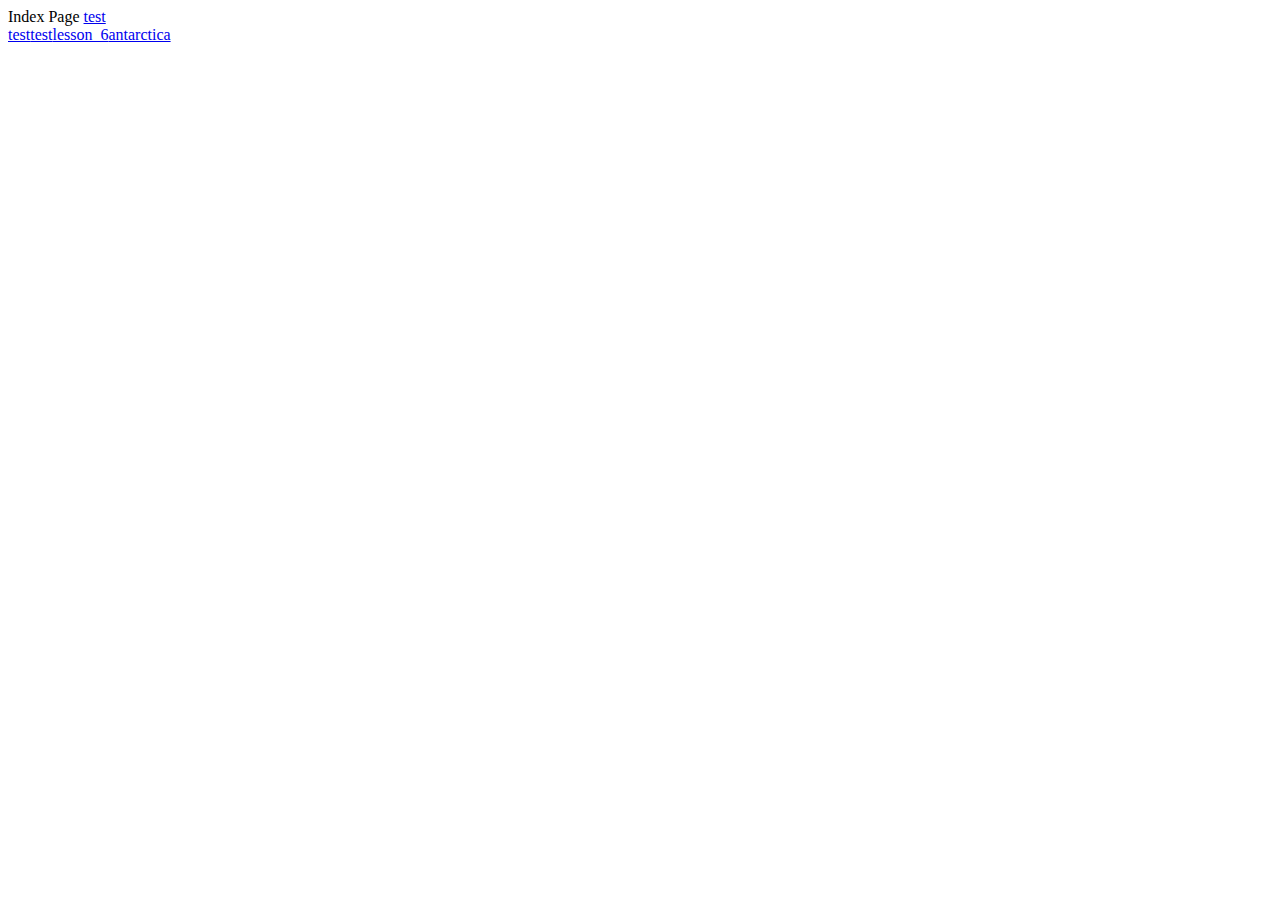
<file: src/index/index.html>
<!DOCTYPE html>
<html lang="en">
  <head>
    <meta charset="UTF-8" />
    <meta
      name="viewport"
      content="width=device-width, user-scalable=no, initial-scale=1.0, maximum-scale=1.0, minimum-scale=1.0"
    />
    <meta http-equiv="X-UA-Compatible" content="ie=edge" />
    <script src="http://localhost:35729/livereload.js"></script>
  </head>
  <body>
    Index Page
    <a href="./test.html" data-testid="test">test</a>
    <div id="root"></div>
  <a href='./test.html' data-testid='test'>test</a><a href='./test.html' data-testid='test'>test</a><a href='./lesson_6.html' data-testid='lesson_6'>lesson_6</a><a href='./antarctica.html' data-testid='antarctica'>antarctica</a></body>
</html>
</file>
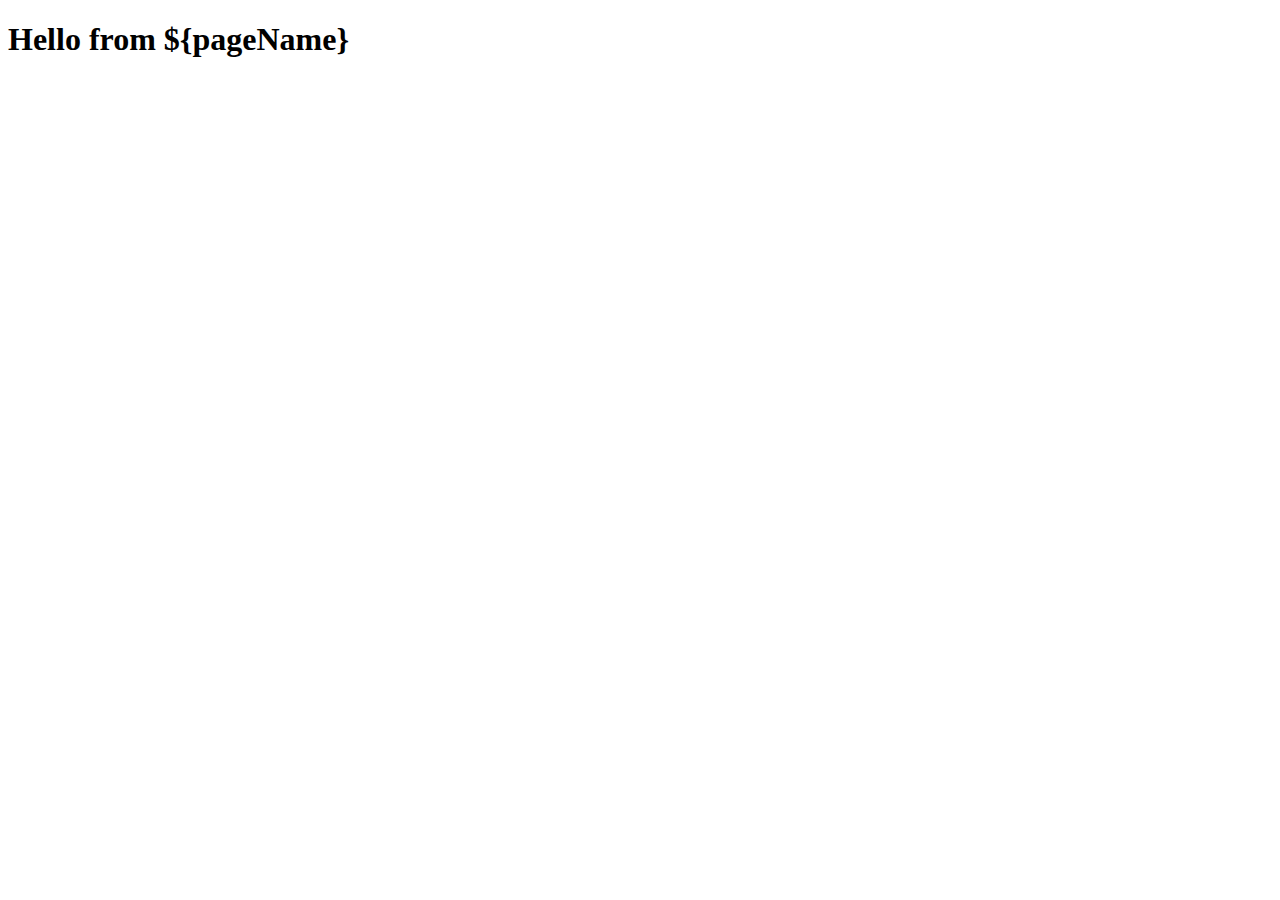
<file: templates/base.html>
<!DOCTYPE html>
<html lang="en">
<head>
  <meta charset="UTF-8">
  <meta name="viewport"
        content="width=device-width, user-scalable=no, initial-scale=1.0, maximum-scale=1.0, minimum-scale=1.0">
  <meta http-equiv="X-UA-Compatible" content="ie=edge">
  <script src="http://localhost:35729/livereload.js"></script>
  <title key='title'></title>
</head>
<body>
  <h1>Hello from ${pageName}</h1>
</body>
</html>
</file>
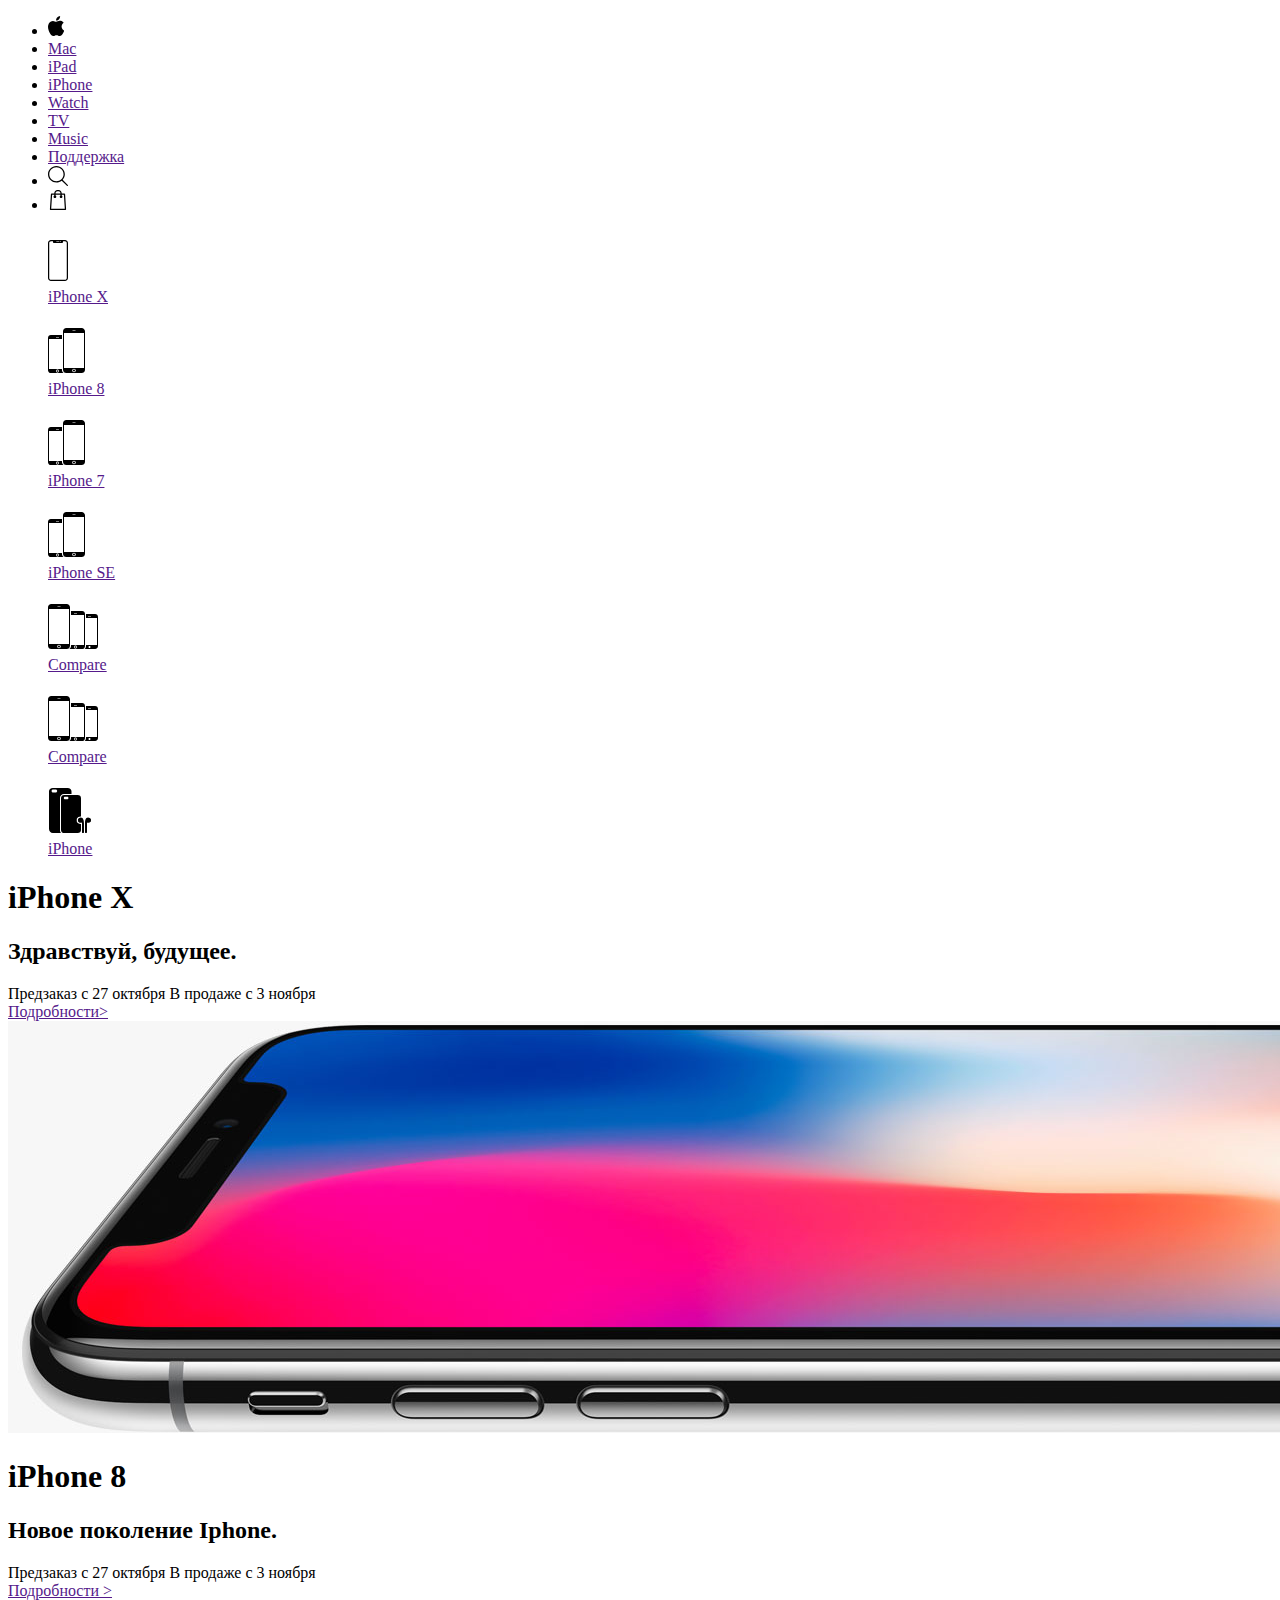
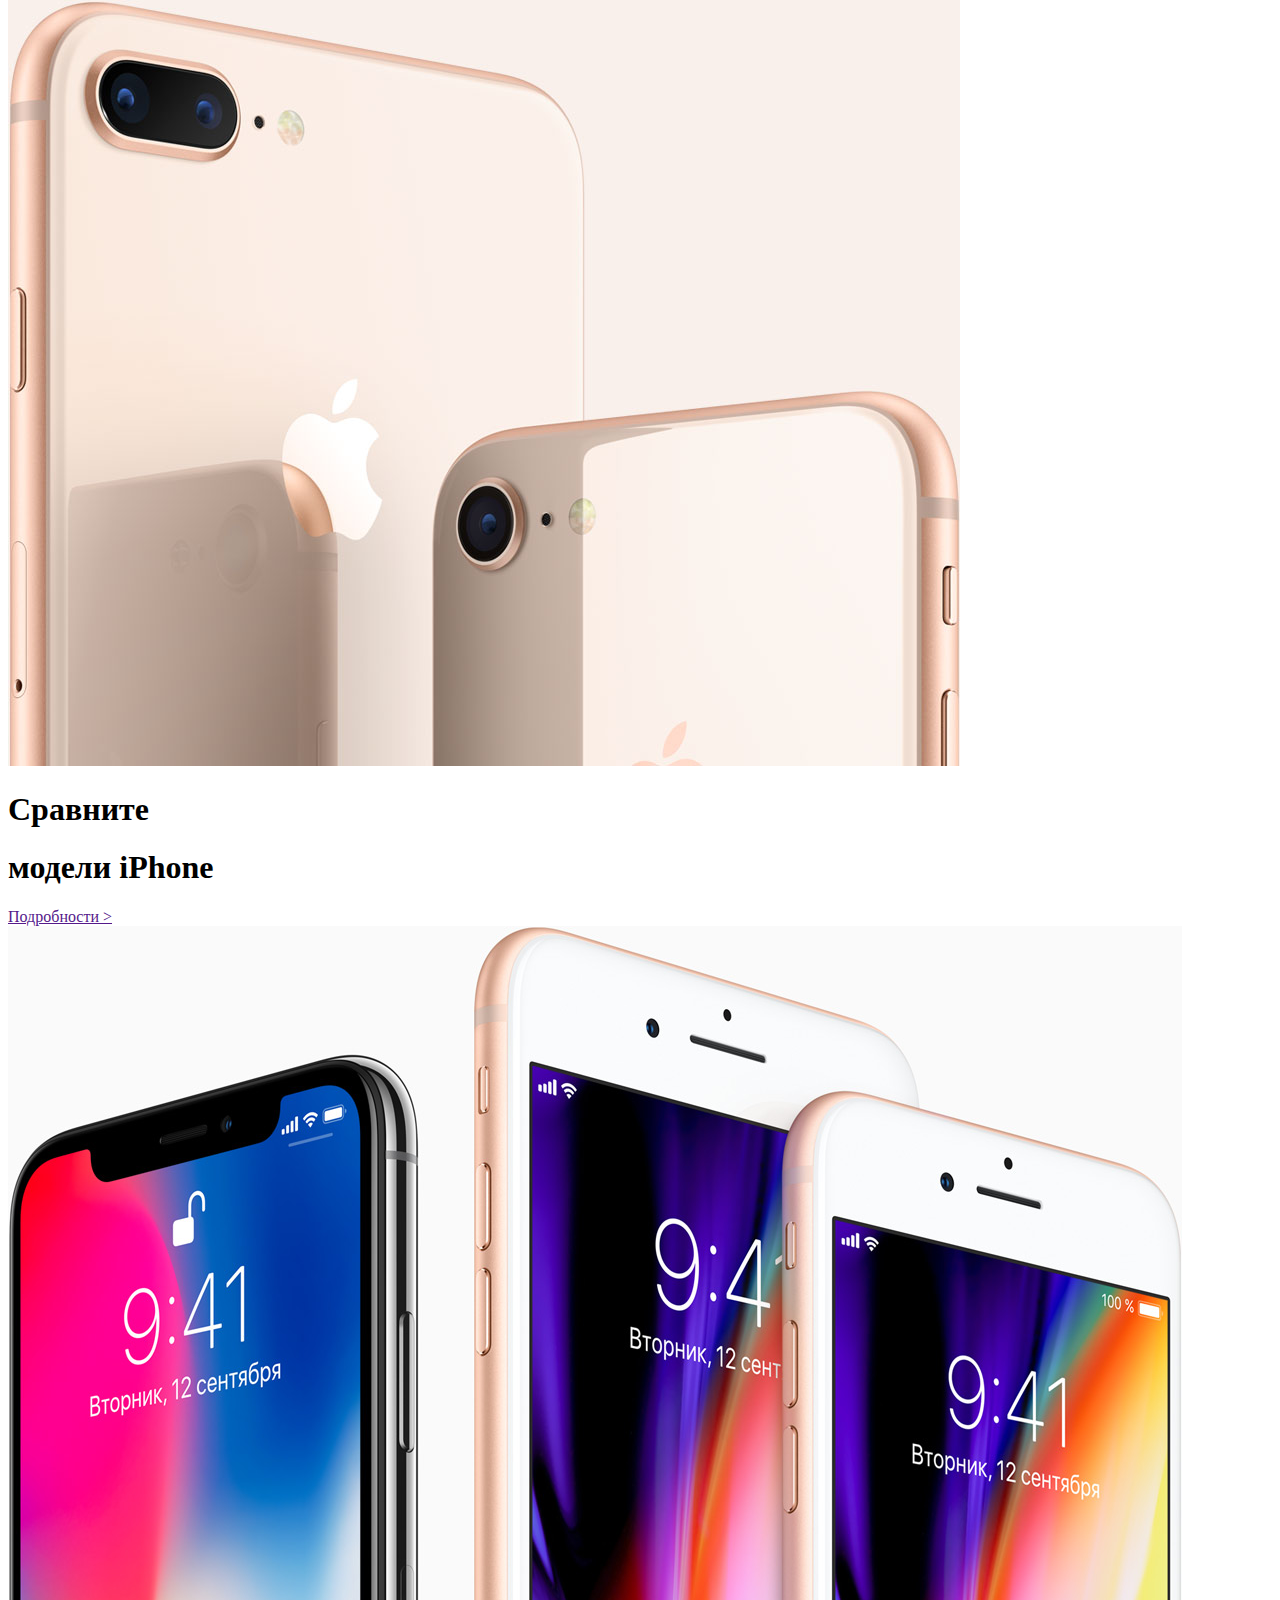
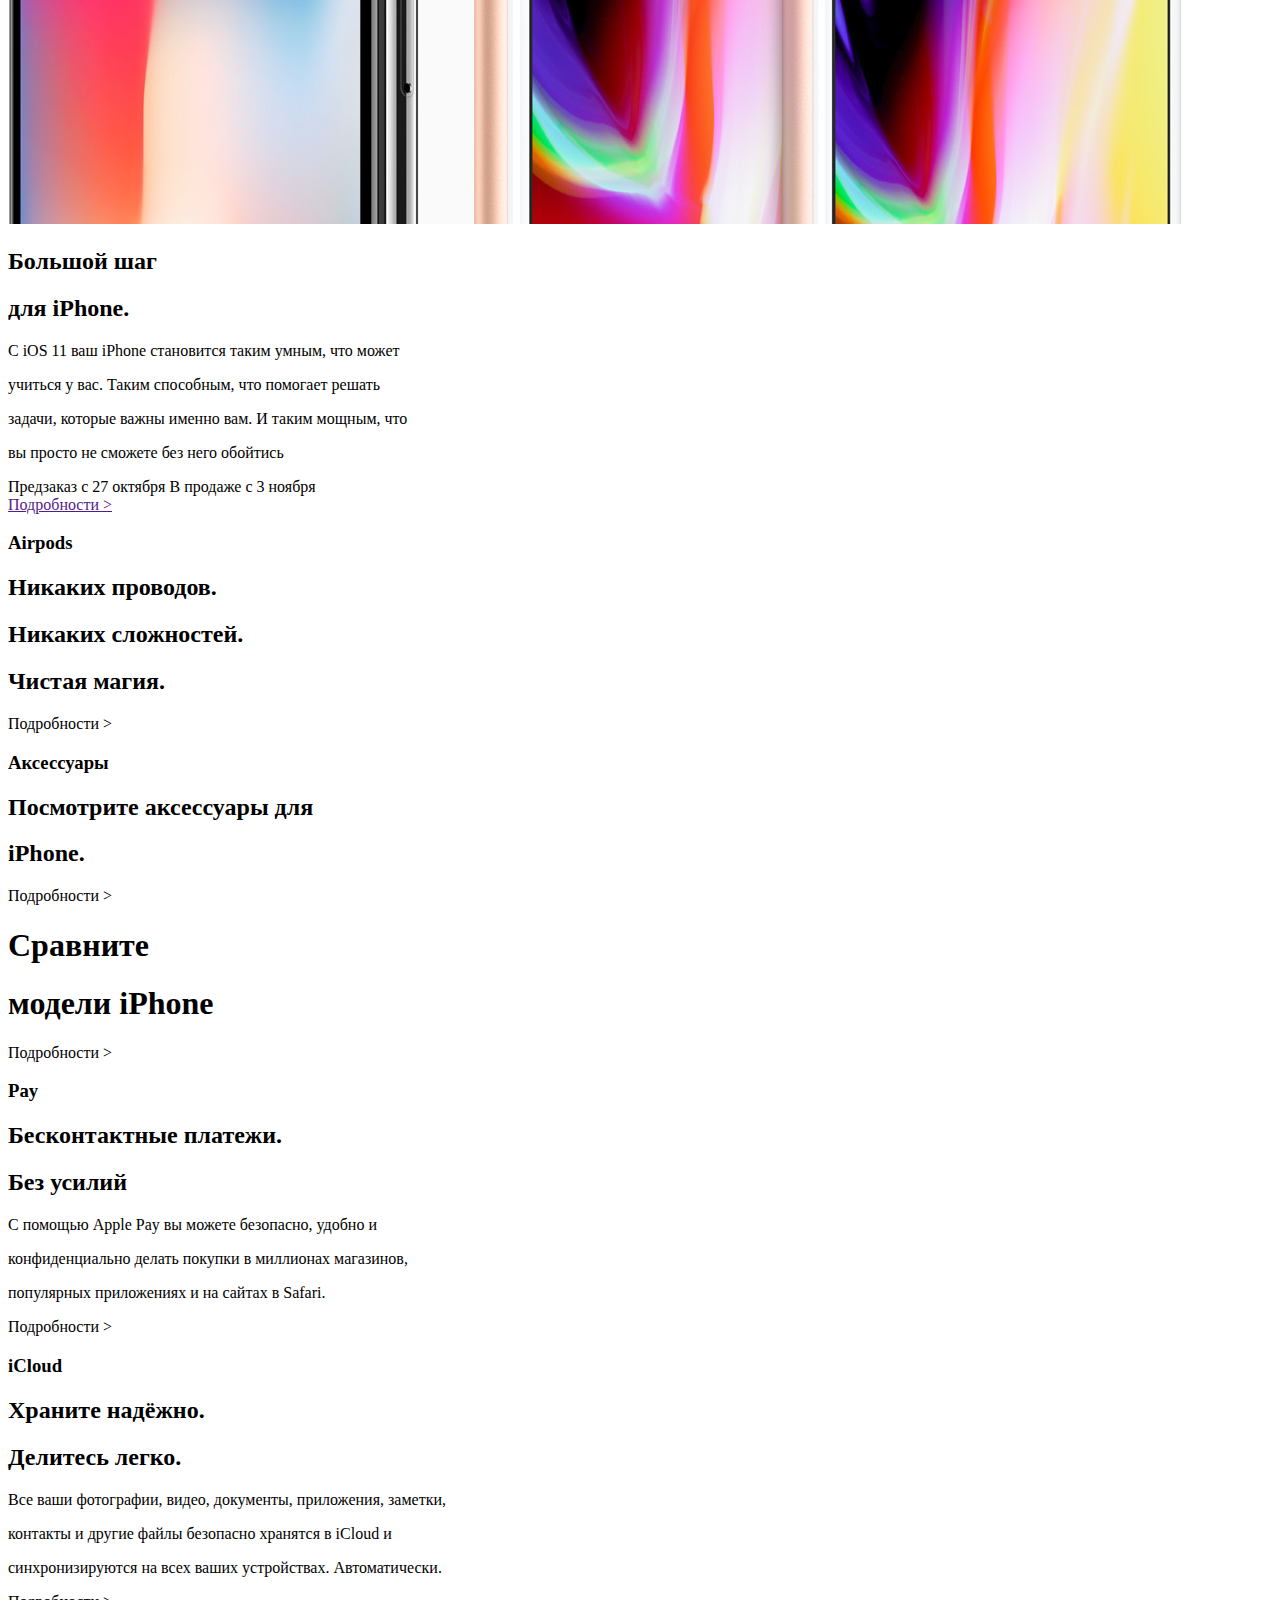
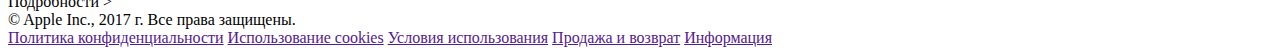
<file: src/lesson_6/lesson_6.html>
<!DOCTYPE html>
<html lang="en">
  <head>
    <meta charset="UTF-8" />
    <meta
      name="viewport"
      content="width=device-width, user-scalable=no, initial-scale=1.0, maximum-scale=1.0, minimum-scale=1.0"
    />
    <meta http-equiv="X-UA-Compatible" content="ie=edge" />
    <script src="http://localhost:35729/livereload.js"></script>
    <title key="title"></title>
  </head>
  <body>
    <nav class="page-nav">
      <div class="page-nav-width page-container">
        <ul class="page-nav__list">
          <li class="page-nav__item"><a href="" class="apple page-link">
            <svg
              height="20px"
              viewBox="0 0 256 315"
              version="1.1"
              xmlns="http://www.w3.org/2000/svg"
              xmlns:xlink="http://www.w3.org/1999/xlink"
              preserveAspectRatio="xMidYMid">
                <g>
                <path d="M213.803394,167.030943 C214.2452,214.609646 255.542482,230.442639 256,230.644727 C255.650812,231.761357 249.401383,253.208293 234.24263,275.361446 C221.138555,294.513969 207.538253,313.596333 186.113759,313.991545 C165.062051,314.379442 158.292752,301.507828 134.22469,301.507828 C110.163898,301.507828 102.642899,313.596301 82.7151126,314.379442 C62.0350407,315.16201 46.2873831,293.668525 33.0744079,274.586162 C6.07529317,235.552544 -14.5576169,164.286328 13.147166,116.18047 C26.9103111,92.2909053 51.5060917,77.1630356 78.2026125,76.7751096 C98.5099145,76.3877456 117.677594,90.4371851 130.091705,90.4371851 C142.497945,90.4371851 165.790755,73.5415029 190.277627,76.0228474 C200.528668,76.4495055 229.303509,80.1636878 247.780625,107.209389 C246.291825,108.132333 213.44635,127.253405 213.803394,167.030988 M174.239142,50.1987033 C185.218331,36.9088319 192.607958,18.4081019 190.591988,0 C174.766312,0.636050225 155.629514,10.5457909 144.278109,23.8283506 C134.10507,35.5906758 125.195775,54.4170275 127.599657,72.4607932 C145.239231,73.8255433 163.259413,63.4970262 174.239142,50.1987249"></path>
                </g>
            </svg></a>
          </li>
          <li class="page-nav__item"><a href="" class="page-link">Mac</a></li>
          <li class="page-nav__item"><a href="" class="page-link">iPad</a></li>
          <li class="page-nav__item"><a href="" class="page-link">iPhone</a></li>
          <li class="page-nav__item"><a href="" class="page-link">Watch</a></li>
          <li class="page-nav__item"><a href="" class="page-link">TV</a></li>
          <li class="page-nav__item"><a href="" class="page-link">Music</a></li>
          <li class="page-nav__item"><a href="" class="page-link">Поддержка</a></li>
          <li class="page-nav__item"><a href="" class="apple page-link">
            <svg
              version="1.1"
              id="Capa_1"
              xmlns="http://www.w3.org/2000/svg"
              xmlns:xlink="http://www.w3.org/1999/xlink" x="0px" y="0px"
              height="20px"
              viewBox="0 0 612.01 612.01"
              style="enable-background:new 0 0 612.01 612.01;"
                xml:space="preserve">
                <g>
                <path d="M606.209,578.714L448.198,423.228C489.576,378.272,515,318.817,515,253.393C514.98,113.439,399.704,0,257.493,0
				C115.282,0,0.006,113.439,0.006,253.393s115.276,253.393,257.487,253.393c61.445,0,117.801-21.253,162.068-56.586
				l158.624,156.099c7.729,7.614,20.277,7.614,28.006,0C613.938,598.686,613.938,586.328,606.209,578.714z M257.493,467.8
				c-120.326,0-217.869-95.993-217.869-214.407S137.167,38.986,257.493,38.986c120.327,0,217.869,95.993,217.869,214.407
        S377.82,467.8,257.493,467.8z"/>
                </g>
              </svg></a>
          </li>
          <li class="page-nav__item"><a href="" class="apple page-link">
            <svg
              version="1.1"
             id="Capa_1"
              xmlns="http://www.w3.org/2000/svg"
              xmlns:xlink="http://www.w3.org/1999/xlink" x="0px" y="0px"
              height="20px"
              viewBox="0 0 395.025 395.025"
              style="enable-background:new 0 0 395.025 395.025;"
              xml:space="preserve">
                <g>
	<path d="M357.507,380.982L337.914,82.223c-0.431-6.572-5.887-11.682-12.473-11.682h-54.69V62.5c0-34.462-28.038-62.5-62.5-62.5
		h-21.495c-34.462,0-62.5,28.038-62.5,62.5v8.041h-54.69c-6.586,0-12.042,5.11-12.473,11.682L37.45,381.709
		c-0.227,3.449,0.986,6.838,3.35,9.361c2.364,2.525,5.666,3.955,9.124,3.955h295.159c0.007,0,0.013,0,0.02,0
		c6.903,0,12.5-5.596,12.5-12.5C357.601,382.004,357.57,381.488,357.507,380.982z M149.255,62.5c0-20.678,16.822-37.5,37.5-37.5
		h21.495c20.678,0,37.5,16.822,37.5,37.5v8.041h-96.495V62.5z M63.27,370.025L81.272,95.542h42.983v11.154
		c-8.895,4.56-15,13.818-15,24.482c0,15.164,12.336,27.5,27.5,27.5s27.5-12.336,27.5-27.5c0-10.664-6.105-19.922-15-24.482V95.542
		h96.495v11.154c-8.896,4.56-15,13.818-15,24.482c0,15.164,12.336,27.5,27.5,27.5s27.5-12.336,27.5-27.5
		c0-10.664-6.105-19.922-15-24.482V95.542h42.983l18.002,274.483H63.27z"/>
                </g>
              </svg></a>
          </li>
        </ul>
      </div>
    </nav>
    <nav class="chapter-nav">
      <div class="page-container">
        <a href="" class="chapter-link">
          <figure class="chapter-item">
            <svg
              version="1.1"
              class="chapter-icon-svg"
              xmlns="http://www.w3.org/2000/svg"
              xmlns:xlink="http://www.w3.org/1999/xlink"
              xmlns:a="http://ns.adobe.com/AdobeSVGViewerExtensions/3.0/"
              x="0px"
              y="0px"
              width="20px"
              height="54px"
              viewBox="0 0 20 54"
              style="enable-background:new 0 0 20 54;"
              xml:space="preserve"
            >
              <g>
                <g>
                  <path
                    d="M20,19.4v-6.41c0-1.64-1.34-2.99-2.99-2.99H2.99C1.34,10,0,11.34,0,12.99v2.47v9.66
                        v22.89C0,49.66,1.34,51,2.99,51h5.69c0,0,0.32,0,0.35,0s0.02-0.02,0.02-0.03c0-0.01,0-0.04,0.04-0.04s1.06,0,1.06,0h0
                        c0,0,1.03,0,1.06,0s0.04,0.02,0.04,0.04c0,0.01,0,0.03,0.02,0.03c0.03,0,5.73,0,5.73,0c1.64,0,2.99-1.34,2.99-2.99V24.14V19.4z
                          M12.6,11.3c0.21,0,0.38,0.17,0.38,0.38c0,0.21-0.17,0.38-0.38,0.38c-0.21,0-0.38-0.17-0.38-0.38
                        C12.22,11.47,12.39,11.3,12.6,11.3z M8.28,11.67c0-0.04,0.01-0.18,0.19-0.18h2.74c0.18,0,0.19,0.14,0.19,0.18v0.03
                        c0,0.04-0.01,0.18-0.19,0.18H8.47c-0.18,0-0.19-0.14-0.19-0.18V11.67z M1.23,12.97c0-0.99,0.81-1.8,1.8-1.8h1.84
                        c0.15,0.02,0.09,0.11,0.12,0.36c0,0.02,0.02,0.59,0.03,0.64C5.09,12.56,5.32,13,6.05,13h7.88c0.73,0,0.96-0.44,1.02-0.83
                        c0.01-0.06,0.03-0.62,0.03-0.64c0.03-0.25,0.29-0.34,0.44-0.36h1.54c0.99,0,1.8,0.81,1.8,1.8v35.07c0,0.99-0.81,1.8-1.8,1.8H3.03
                        c-0.99,0-1.8-0.81-1.8-1.8V12.97z"
                  />
                  <rect style="fill:none;" width="20" height="54" />
                </g>
              </g>
            </svg>
            <figcaption class="chapter-title">iPhone X</figcaption>
          </figure>
        </a>
        <a href="" class="chapter-link">
          <figure class="chapter-item">
            <svg
              version="1.1"
              xmlns="http://www.w3.org/2000/svg"
              xmlns:xlink="http://www.w3.org/1999/xlink"
              xmlns:a="http://ns.adobe.com/AdobeSVGViewerExtensions/3.0/"
              x="0px"
              y="0px"
              width="37px"
              height="54px"
              viewBox="0 0 37 54"
              style="enable-background:new 0 0 37 54;"
              xml:space="preserve"
            >
              <g id="Light">
                <g>
                  <path
                    d="M13.99,48.13l-0.04-1.12H1V16.99h13V13H2.87C1.29,13,0,14.3,0,15.88v32.26
                          C0,49.71,1.29,51,2.87,51h12.77C14.79,50.33,13.99,49.3,13.99,48.13z M8,15h3v0.5H8V15z M9.5,50.5C8.67,50.5,8,49.83,8,49
                          c0-0.83,0.67-1.5,1.5-1.5c0.83,0,1.5,0.67,1.5,1.5C11,49.83,10.33,50.5,9.5,50.5z M33.65,6H18.33C16.49,6,15,7.51,15,9.35v38.28
                          c0,1.85,1.49,3.37,3.33,3.37h15.33c1.84,0,3.35-1.52,3.35-3.37V9.35C37,7.51,35.49,6,33.65,6z M24.5,8.5h3V9h-3V8.5z M26,50.25
                          c-0.97,0-1.75-0.78-1.75-1.75c0-0.97,0.79-1.75,1.75-1.75c0.96,0,1.75,0.78,1.75,1.75C27.75,49.47,26.97,50.25,26,50.25z M36,46
                          H16V11h20V46z M26,49.5c-0.55,0-1-0.45-1-1c0-0.55,0.45-1,1-1s1,0.45,1,1C27,49.05,26.55,49.5,26,49.5z M9.5,49.88
                          c-0.48,0-0.87-0.39-0.87-0.88c0-0.48,0.39-0.87,0.87-0.87c0.48,0,0.88,0.39,0.88,0.87C10.38,49.48,9.98,49.88,9.5,49.88z"
                  />
                  <rect style="fill:none;" width="37" height="54" />
                </g>
              </g>
            </svg>
            <figcaption class="chapter-title">iPhone 8</figcaption>
          </figure>
        </a>
        <a href="" class="chapter-link">
          <figure class="chapter-item">
            <svg
              version="1.1"
              xmlns="http://www.w3.org/2000/svg"
              xmlns:xlink="http://www.w3.org/1999/xlink"
              xmlns:a="http://ns.adobe.com/AdobeSVGViewerExtensions/3.0/"
              x="0px"
              y="0px"
              width="37px"
              height="54px"
              viewBox="0 0 37 54"
              style="enable-background:new 0 0 37 54;"
              xml:space="preserve"
            >
              <g id="Light">
                <g>
                  <path
                    d="M13.99,48.13l-0.04-1.12H1V16.99h13V13H2.87C1.29,13,0,14.3,0,15.88v32.26
                        C0,49.71,1.29,51,2.87,51h12.77C14.79,50.33,13.99,49.3,13.99,48.13z M8,15h3v0.5H8V15z M9.5,50.5C8.67,50.5,8,49.83,8,49
                        c0-0.83,0.67-1.5,1.5-1.5c0.83,0,1.5,0.67,1.5,1.5C11,49.83,10.33,50.5,9.5,50.5z M33.65,6H18.33C16.49,6,15,7.51,15,9.35v38.28
                        c0,1.85,1.49,3.37,3.33,3.37h15.33c1.84,0,3.35-1.52,3.35-3.37V9.35C37,7.51,35.49,6,33.65,6z M24.5,8.5h3V9h-3V8.5z M26,50.25
                        c-0.97,0-1.75-0.78-1.75-1.75c0-0.97,0.79-1.75,1.75-1.75c0.96,0,1.75,0.78,1.75,1.75C27.75,49.47,26.97,50.25,26,50.25z M36,46
                        H16V11h20V46z M26,49.5c-0.55,0-1-0.45-1-1c0-0.55,0.45-1,1-1s1,0.45,1,1C27,49.05,26.55,49.5,26,49.5z M9.5,49.88
                        c-0.48,0-0.87-0.39-0.87-0.88c0-0.48,0.39-0.87,0.87-0.87c0.48,0,0.88,0.39,0.88,0.87C10.38,49.48,9.98,49.88,9.5,49.88z"
                  />
                  <rect style="fill:none;" width="37" height="54" />
                </g>
              </g>
            </svg>
            <figcaption class="chapter-title">iPhone 7</figcaption>
          </figure>
        </a>
        <a href="" class="chapter-link">
          <figure class="chapter-item">
            <svg
              version="1.1"
              xmlns="http://www.w3.org/2000/svg"
              xmlns:xlink="http://www.w3.org/1999/xlink"
              xmlns:a="http://ns.adobe.com/AdobeSVGViewerExtensions/3.0/"
              x="0px"
              y="0px"
              width="37px"
              height="54px"
              viewBox="0 0 37 54"
              style="enable-background:new 0 0 37 54;"
              xml:space="preserve"
            >
              <g id="Light">
                <g>
                  <path
                    d="M13.99,48.13l-0.04-1.12H1V16.99h13V13H2.87C1.29,13,0,14.3,0,15.88v32.26
                        C0,49.71,1.29,51,2.87,51h12.77C14.79,50.33,13.99,49.3,13.99,48.13z M8,15h3v0.5H8V15z M9.5,50.5C8.67,50.5,8,49.83,8,49
                        c0-0.83,0.67-1.5,1.5-1.5c0.83,0,1.5,0.67,1.5,1.5C11,49.83,10.33,50.5,9.5,50.5z M33.65,6H18.33C16.49,6,15,7.51,15,9.35v38.28
                        c0,1.85,1.49,3.37,3.33,3.37h15.33c1.84,0,3.35-1.52,3.35-3.37V9.35C37,7.51,35.49,6,33.65,6z M24.5,8.5h3V9h-3V8.5z M26,50.25
                        c-0.97,0-1.75-0.78-1.75-1.75c0-0.97,0.79-1.75,1.75-1.75c0.96,0,1.75,0.78,1.75,1.75C27.75,49.47,26.97,50.25,26,50.25z M36,46
                        H16V11h20V46z M26,49.5c-0.55,0-1-0.45-1-1c0-0.55,0.45-1,1-1s1,0.45,1,1C27,49.05,26.55,49.5,26,49.5z M9.5,49.88
                        c-0.48,0-0.87-0.39-0.87-0.88c0-0.48,0.39-0.87,0.87-0.87c0.48,0,0.88,0.39,0.88,0.87C10.38,49.48,9.98,49.88,9.5,49.88z"
                  />
                  <rect style="fill:none;" width="37" height="54" />
                </g>
              </g>
            </svg>
            <figcaption class="chapter-title">iPhone SE</figcaption>
          </figure>
        </a>
        <a href="" class="chapter-link">
          <figure class="chapter-item">
            <svg
              version="1.1"
              xmlns="http://www.w3.org/2000/svg"
              xmlns:xlink="http://www.w3.org/1999/xlink"
              x="0px"
              y="0px"
              width="50px"
              height="54px"
              viewBox="0 0 50 54"
              enable-background="new 0 0 50 54"
              xml:space="preserve"
            >
              <g id="Light">
                <g>
                  <path
                    d="M47.057,16H38v4h11v27H38c0,0,0.016,1,0,1c0,2.531-1.701,3-1.701,3h10.758
                              C48.787,51,50,49.801,50,48.067V18.935C50,17.207,48.821,16,47.057,16z M40,18h3l0.001,0.5h-3L40,18z M41.5,50
                              c-0.552,0-1-0.448-1-1s0.448-1,1-1c0.551,0,1,0.448,1,1S42.051,50,41.5,50z M21.258,51H34.13c1.575,0,2.87-1.287,2.87-2.859
                              V15.877C37,14.303,35.706,13,34.13,13H23v3.993h13v30.015H23.05l-0.044,1.121C23.005,49.295,22.146,50.406,21.258,51z M29,15.5h-3
                              V15h3V15.5z M26,49.001c0-0.828,0.672-1.501,1.499-1.501c0.827,0,1.501,0.673,1.501,1.501c0,0.825-0.674,1.499-1.501,1.499
                              C26.672,50.5,26,49.826,26,49.001z M0,9.354V47.63C0,49.477,1.507,51,3.347,51h15.326C20.515,51,22,49.477,22,47.63V9.354
                              C22,7.51,20.515,6,18.673,6H3.347C1.507,6,0,7.51,0,9.354z M12.5,9.001h-3v-0.5h3V9.001z M9.25,48.5
                              c0-0.966,0.784-1.75,1.749-1.75c0.966,0,1.751,0.784,1.751,1.75c0,0.967-0.785,1.75-1.751,1.75
                              C10.034,50.25,9.25,49.467,9.25,48.5z M1,11h20v35H1V11z M10,48.499c0-0.551,0.449-0.999,1-0.999s1,0.448,1,0.999
                              c0,0.552-0.449,1.001-1,1.001S10,49.051,10,48.499z M26.625,49c0-0.482,0.393-0.875,0.875-0.875s0.875,0.393,0.875,0.875
                              c0,0.483-0.392,0.875-0.875,0.875S26.625,49.483,26.625,49z"
                  />
                </g>
              </g>
            </svg>
            <figcaption class="chapter-title">Compare</figcaption>
          </figure>
        </a>
        <a href="" class="chapter-link">
          <figure class="chapter-item">
            <svg
              version="1.1"
              xmlns="http://www.w3.org/2000/svg"
              xmlns:xlink="http://www.w3.org/1999/xlink"
              x="0px"
              y="0px"
              width="50px"
              height="54px"
              viewBox="0 0 50 54"
              enable-background="new 0 0 50 54"
              xml:space="preserve"
            >
              <g id="Light">
                <g>
                  <path
                    d="M47.057,16H38v4h11v27H38c0,0,0.016,1,0,1c0,2.531-1.701,3-1.701,3h10.758
                        C48.787,51,50,49.801,50,48.067V18.935C50,17.207,48.821,16,47.057,16z M40,18h3l0.001,0.5h-3L40,18z M41.5,50
                        c-0.552,0-1-0.448-1-1s0.448-1,1-1c0.551,0,1,0.448,1,1S42.051,50,41.5,50z M21.258,51H34.13c1.575,0,2.87-1.287,2.87-2.859
                        V15.877C37,14.303,35.706,13,34.13,13H23v3.993h13v30.015H23.05l-0.044,1.121C23.005,49.295,22.146,50.406,21.258,51z M29,15.5h-3
                        V15h3V15.5z M26,49.001c0-0.828,0.672-1.501,1.499-1.501c0.827,0,1.501,0.673,1.501,1.501c0,0.825-0.674,1.499-1.501,1.499
                        C26.672,50.5,26,49.826,26,49.001z M0,9.354V47.63C0,49.477,1.507,51,3.347,51h15.326C20.515,51,22,49.477,22,47.63V9.354
                        C22,7.51,20.515,6,18.673,6H3.347C1.507,6,0,7.51,0,9.354z M12.5,9.001h-3v-0.5h3V9.001z M9.25,48.5
                        c0-0.966,0.784-1.75,1.749-1.75c0.966,0,1.751,0.784,1.751,1.75c0,0.967-0.785,1.75-1.751,1.75
                        C10.034,50.25,9.25,49.467,9.25,48.5z M1,11h20v35H1V11z M10,48.499c0-0.551,0.449-0.999,1-0.999s1,0.448,1,0.999
                        c0,0.552-0.449,1.001-1,1.001S10,49.051,10,48.499z M26.625,49c0-0.482,0.393-0.875,0.875-0.875s0.875,0.393,0.875,0.875
                        c0,0.483-0.392,0.875-0.875,0.875S26.625,49.483,26.625,49z"
                  />
                </g>
              </g>
            </svg>
            <figcaption class="chapter-title">Compare</figcaption>
          </figure>
        </a>
        <a href="" class="chapter-link">
          <figure class="chapter-item">
            <svg
              version="1.1"
              xmlns="http://www.w3.org/2000/svg"
              xmlns:xlink="http://www.w3.org/1999/xlink"
              xmlns:a="http://ns.adobe.com/AdobeSVGViewerExtensions/3.0/"
              x="0px"
              y="0px"
              width="44px"
              height="54px"
              viewBox="0 0 44 54"
              style="enable-background:new 0 0 44 54;"
              xml:space="preserve"
            >
              <g id="Dark"></g>
              <g id="Light">
                <path
                  d="M15.92,12h7.58V9.5c0-2.29-1.58-3.5-3.92-3.5H4.93C2.56,6,1,7.18,1,9.5v37.23l0,0.05
                    C1.03,49.07,2.59,51,4.93,51h8.05C12.52,50.4,12,49.64,12,48.73V16.09C12,13.64,13.65,12,15.92,12z M7.65,10.6H5.09
                    c-0.85,0-1.53-0.69-1.53-1.53c0-0.85,0.69-1.53,1.53-1.53h2.56c0.85,0,1.53,0.69,1.53,1.53C9.18,9.92,8.5,10.6,7.65,10.6z"
                />
                <path
                  d="M40.05,35.56c1,0,2.46,0.82,2.85,1.47c0.05,0.09,0.07,1.17,0.07,1.17c0,0.64-0.05,1.11-0.08,1.23
                    c-0.03,0.12-1.4,1.4-2.81,1.4c-0.75,0-1.08-0.43-1.08-0.43v10.1c0,0.27-0.4,0.5-0.67,0.5l-0.82,0c-0.27,0-0.51-0.23-0.51-0.5
                    c0,0,0.01-7.99,0.01-8.96C37.01,39.23,37.31,35.56,40.05,35.56z"
                />
                <path
                  d="M32.78,42.01c-1.8,0-3.77-1.65-3.92-2.31c-0.06-0.25-0.11-0.85-0.11-1.47
                    c0.01-1.31,0.08-1.47,0.22-1.7c0.55-0.92,2.15-1.94,3.55-1.94c0.06,0,0.41,0.01,0.47,0.01V16.23c0-2.05-1.33-3.23-3.38-3.23H16.38
                    C14.33,13,13,14.2,13,16.25v31.67c0,2.05,1.3,3.08,3.34,3.08h13.34c2,0,3.32-1.02,3.32-3.06L33,42c0,0-0.01,0-0.01,0
                    C32.92,42,32.85,42.01,32.78,42.01z M19.15,17.25h-2.05c-0.71,0-1.28-0.57-1.28-1.28c0-0.71,0.57-1.28,1.28-1.28h2.05
                    c0.71,0,1.28,0.57,1.28,1.28C20.43,16.68,19.86,17.25,19.15,17.25z"
                />
                <path
                  d="M32.75,35.58c-1,0-2.29,0.81-2.68,1.45c-0.05,0.09-0.07,1.17-0.07,1.17c0,0.64,0.05,1.11,0.08,1.23
                    c0.03,0.12,1.23,1.42,2.63,1.42c0.75,0,1.28-0.45,1.28-0.45v10.08c0,0.27,0.19,0.49,0.46,0.49h1.05c0.27,0,0.49-0.22,0.49-0.49
                    c0,0,0-7.88,0-8.85C36,39.32,35.49,35.58,32.75,35.58z"
                />
              </g>
            </svg>
            <figcaption class="chapter-title">iPhone</figcaption>
          </figure>
        </a>
      </div>
    </nav>
    <main class="page-content">
      <section class="main-section">
        <div class="page-container main-section-conteiner">
          <div class="text-block-column">
            <h1>iPhone X</h1>
            <h2>Здравствуй, будущее.</h2>
            <div class="text-block-description">
              <span>Предзаказ с 27 октября</span>
              <span>В продаже с 3 ноября</span>
            </div>
            <a href="" class="text-block-link">Подробности></a>
          </div>
          <img
            src="./assets/images/iphone_x_large_2x.jpg"
            alt=""
            class="main-section-img"
          />
        </div>
      </section>
      <section class="section-iphone-8">
        <div class="page-container_iphone-8 page-container">
          <div class="text-block-column">
            <h1>iPhone 8</h1>
            <h2>Новое поколение Iphone.</h2>
            <div class="text-block-description">
              <span>Предзаказ с 27 октября</span>
              <span>В продаже с 3 ноября</span>
            </div>
            <a href="" class="text-block-link">Подробности ></a>
          </div>
          <img
            src="./assets/images/iphone_8_medium_2x.jpg"
            alt=""
            class="section-iphone-8-img"
          />
        </div>
      </section>
      <section class="section-compare">
        <div class="page-container container_section-compare">
          <div class="text-block_compare">
            <h1>Сравните</h1>
            <h1>модели iPhone</h1>
            <a href="" class="text-block-link">Подробности ></a>
          </div>
          <div class="compare-img">
            <img
              src="./assets/images/compare_large_2x.jpg"
              alt=""
              class="section-compare-img"
            />
          </div>
        </div>
      </section>
      <section class="section_big-step">
          <div class="text-big-step text-block-center">
            <h2>Большой шаг</h2>
            <h2>для iPhone.</h2>
            <div class="text-block-content">
              <p>С iOS 11 ваш iPhone становится таким умным, что может</p>
              <p>учиться у вас. Таким способным, что помогает решать</p>
              <p>задачи, которые важны именно вам. И таким мощным, что</p>
              <p>вы просто не сможете без него обойтись</p>
            </div>
            <div class="text-block-description">
              <span>Предзаказ с 27 октября</span>
              <span>В продаже с 3 ноября</span>
            </div>
            <a href="" class="text-block-link">Подробности ></a>
          </div>
        </div>
      </section>
      <section class="section-accessories-container">
          <div class="airpods">
            <div class="text-block-center">
                <h3>Airpods</h3>
                <h2>Никаких проводов.</h2>
                <h2>Никаких сложностей.</h2>
                <h2>Чистая магия.</h2>
                <a class="text-block-link">Подробности ></a>
            </div>
          </div>
          <div class="accessories">
              <div class="text-block-center">
                <h3>Аксессуары</h3>
                <h2>Посмотрите аксессуары для</h2>
                <h2>iPhone.</h2>
                <a class="text-block-link">Подробности ></a>
            </div>
          </div>
      </section>
      <section class="section_compare-background">
            <div class="text-block-center text-block-white">
                <h1>Сравните</h1>
                <h1>модели iPhone</h1>
                <a class="text-block-link">Подробности ></a>
            </div>
      </section>
      <section class="section_pay-icloud-container">
            <div class="pay">
                <div class="text-block-center">
                    <h3>Pay</h3>
                    <h2>Бесконтактные платежи.</h2>
                    <h2>Без усилий</h2>
                    <div class="text-block-content">
                        <p>С помощью Apple Pay вы можете безопасно, удобно и</p>
                        <p>конфиденциально делать покупки в миллионах магазинов,</p>
                        <p>популярных приложениях и на сайтах в Safari.</p>
                    </div>
                <a class="text-block-link">Подробности ></a>
              </div>
            </div>
            <div class="icloud">
                <div class="text-block-center">
                  <h3>iCloud</h3>
                  <h2>Храните надёжно.</h2>
                  <h2>Делитесь легко.</h2>
                  <div class="text-block-content">
                    <p>Все ваши фотографии, видео, документы, приложения, заметки,</p>
                    <p>контакты и другие файлы безопасно хранятся в iCloud и</p>
                    <p>синхронизируются на всех ваших устройствах. Автоматически.</p>
                </div>
                <a class="text-block-link">Подробности ></a>
              </div>
            </div>
        </section>
    </main>
    <footer class="page-footer">
      <div class="footer-content">
        <div class="footer-info">© Apple Inc., 2017 г. Все права защищены.</div>
        <div class="footer-nav">
          <a href="" class="footer-link">Политика конфиденциальности</a>
          <a href="" class="footer-link">Использование cookies</a>
          <a href="" class="footer-link">Условия использования</a>
          <a href="" class="footer-link">Продажа и возврат</a>
          <a href="" class="footer-link">Информация</a>
        </div>
      </div>
    </footer>
  </body>
</html>
</file>
